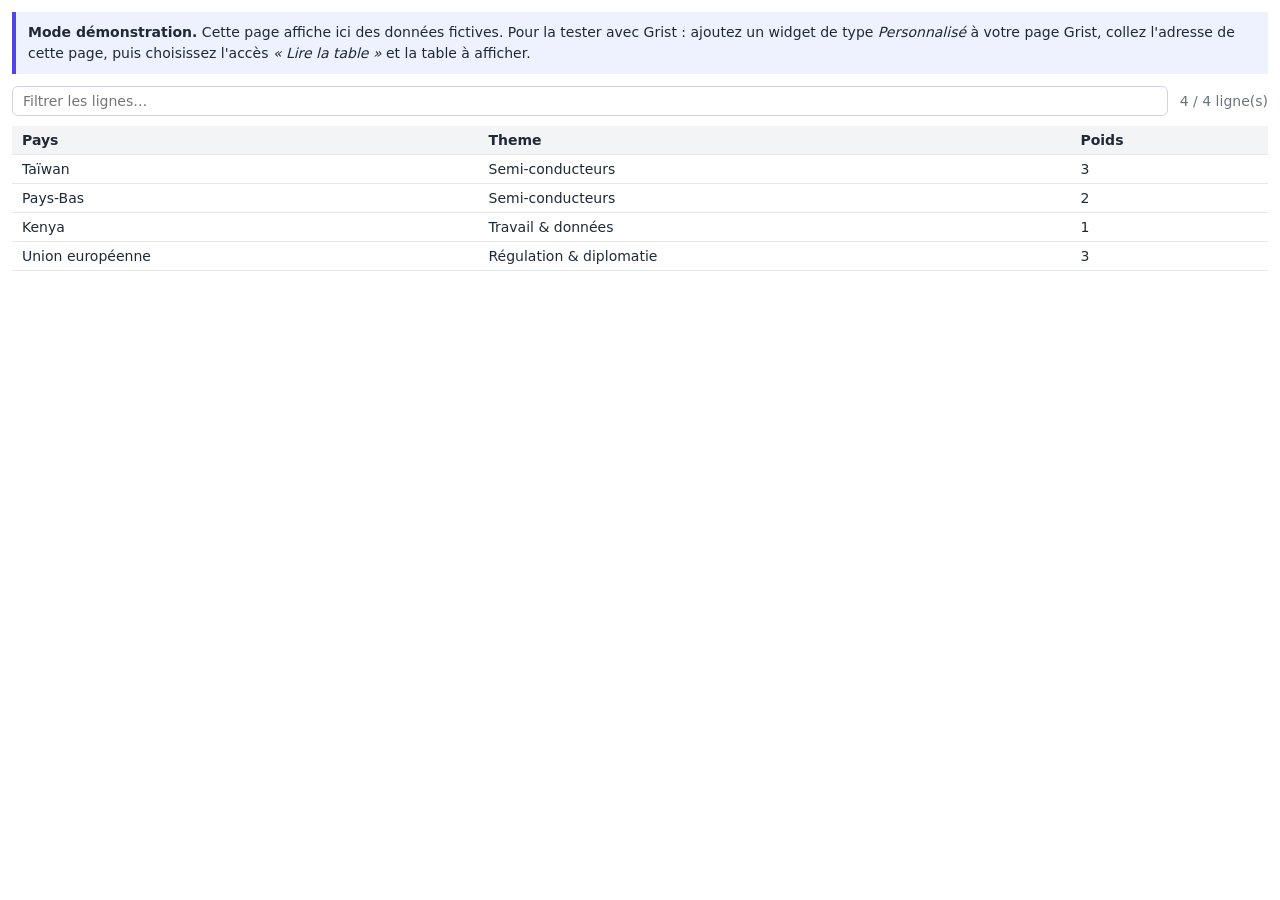
<file: grist/index.html>
<!DOCTYPE html>
<html lang="fr">
<head>
  <meta charset="utf-8">
  <meta name="viewport" content="width=device-width, initial-scale=1">
  <title>Test Grist — custom view</title>

  <!-- API des « custom widgets » de Grist : elle permet à cette page de lire le tableau -->
  <script src="https://docs.getgrist.com/grist-plugin-api.js"></script>

  <style>
    * { box-sizing: border-box; }
    body {
      margin: 0;
      padding: 12px;
      font-family: system-ui, -apple-system, "Segoe UI", Roboto, sans-serif;
      font-size: 14px;
      color: #1f2937;
      background: #fff;
    }
    #aide {
      display: none;
      margin-bottom: 12px;
      padding: 10px 12px;
      border-left: 4px solid #4f46e5;
      background: #eef2ff;
      line-height: 1.5;
    }
    #barre { display: flex; gap: 12px; align-items: center; margin-bottom: 10px; }
    #recherche { flex: 1; padding: 6px 10px; border: 1px solid #d1d5db; border-radius: 6px; font: inherit; }
    #compteur { color: #6b7280; white-space: nowrap; }
    table { border-collapse: collapse; width: 100%; }
    th, td { text-align: left; padding: 6px 10px; border-bottom: 1px solid #e5e7eb; vertical-align: top; }
    th { position: sticky; top: 0; background: #f3f4f6; font-weight: 600; }
    tr:hover td { background: #f9fafb; }
    #vide { padding: 20px; color: #6b7280; text-align: center; }
  </style>
</head>
<body>
  <div id="aide">
    <strong>Mode démonstration.</strong> Cette page affiche ici des données fictives.
    Pour la tester avec Grist : ajoutez un widget de type <em>Personnalisé</em> à votre page
    Grist, collez l'adresse de cette page, puis choisissez l'accès <em>« Lire la table »</em>
    et la table à afficher.
  </div>

  <div id="barre">
    <input id="recherche" type="search" placeholder="Filtrer les lignes…" aria-label="Filtrer les lignes">
    <span id="compteur"></span>
  </div>

  <table>
    <thead><tr id="entetes"></tr></thead>
    <tbody id="corps"></tbody>
  </table>
  <div id="vide" hidden>Aucune donnée à afficher.</div>

  <script>
    // Les lignes reçues de Grist (ou de la démonstration)
    let lignes = [];

    // Transformer une valeur Grist en texte lisible
    function enTexte(valeur) {
      if (valeur === null || valeur === undefined) return "";
      if (Array.isArray(valeur)) return valeur.map(enTexte).join(", ");
      if (typeof valeur === "object") return JSON.stringify(valeur);
      return String(valeur);
    }

    // Colonnes à afficher : toutes celles du tableau, sauf l'identifiant interne « id »
    function colonnes() {
      const noms = new Set();
      lignes.forEach(l => Object.keys(l).forEach(k => { if (k !== "id") noms.add(k); }));
      return [...noms];
    }

    // Dessiner le tableau (on utilise textContent : aucune donnée n'est interprétée comme du HTML)
    function afficher() {
      const filtre = document.getElementById("recherche").value.trim().toLowerCase();
      const cols = colonnes();

      const entetes = document.getElementById("entetes");
      entetes.replaceChildren(...cols.map(c => {
        const th = document.createElement("th");
        th.textContent = c;
        return th;
      }));

      const visibles = lignes.filter(l =>
        !filtre || cols.some(c => enTexte(l[c]).toLowerCase().includes(filtre))
      );

      const corps = document.getElementById("corps");
      corps.replaceChildren(...visibles.map(l => {
        const tr = document.createElement("tr");
        cols.forEach(c => {
          const td = document.createElement("td");
          td.textContent = enTexte(l[c]);
          tr.appendChild(td);
        });
        return tr;
      }));

      document.getElementById("compteur").textContent =
        `${visibles.length} / ${lignes.length} ligne(s)`;
      document.getElementById("vide").hidden = visibles.length > 0;
    }

    document.getElementById("recherche").addEventListener("input", afficher);

    // Page ouverte dans Grist (dans un cadre) ou seule dans un onglet ?
    const dansGrist = window.self !== window.top && typeof grist !== "undefined";

    if (dansGrist) {
      // 1. On prévient Grist qu'on est prêt et on demande à lire la table
      grist.ready({ requiredAccess: "read table" });
      // 2. Grist nous envoie toutes les lignes, puis à nouveau à chaque modification
      grist.onRecords(records => {
        lignes = records;
        afficher();
      });
    } else {
      // Mode démonstration : permet de voir la page sans Grist
      document.getElementById("aide").style.display = "block";
      lignes = [
        { id: 1, Pays: "Taïwan",       Theme: "Semi-conducteurs",        Poids: 3 },
        { id: 2, Pays: "Pays-Bas",     Theme: "Semi-conducteurs",        Poids: 2 },
        { id: 3, Pays: "Kenya",        Theme: "Travail & données",       Poids: 1 },
        { id: 4, Pays: "Union européenne", Theme: "Régulation & diplomatie", Poids: 3 }
      ];
      afficher();
    }
  </script>
</body>
</html>
</file>
